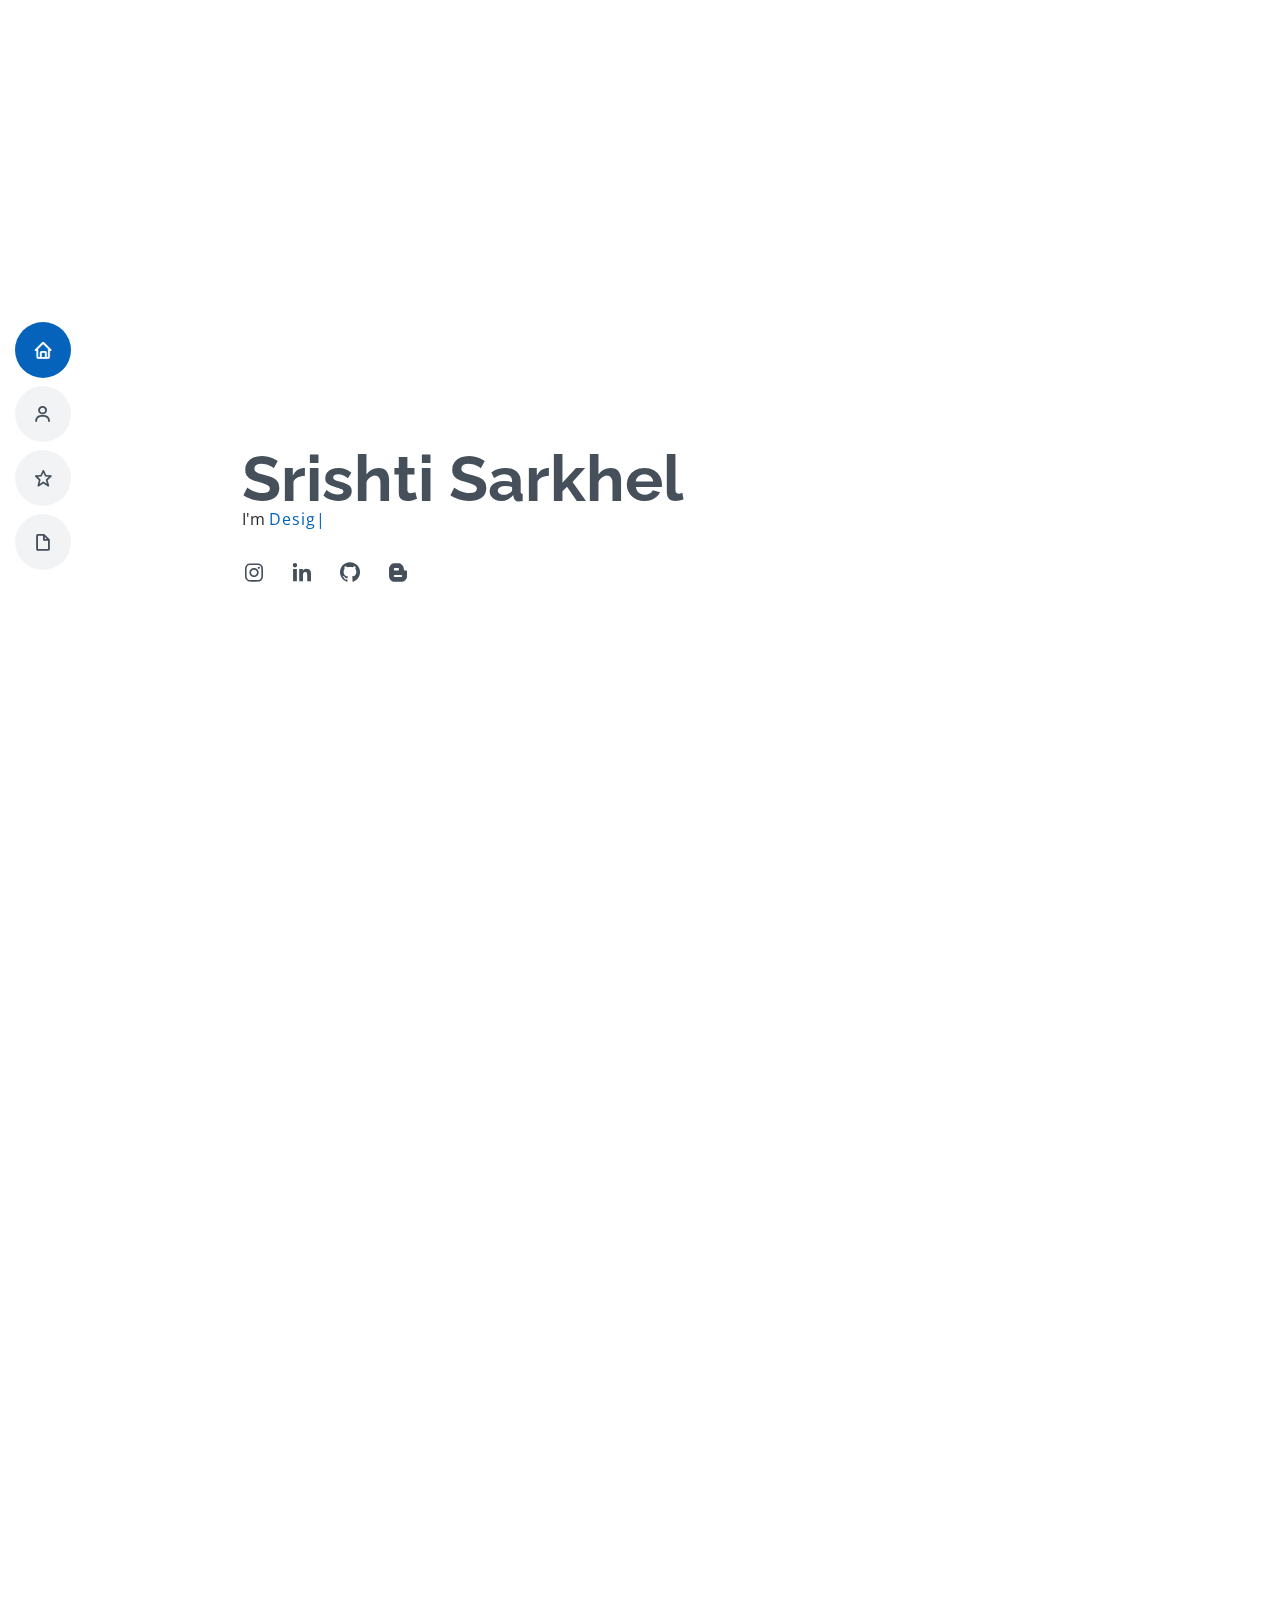
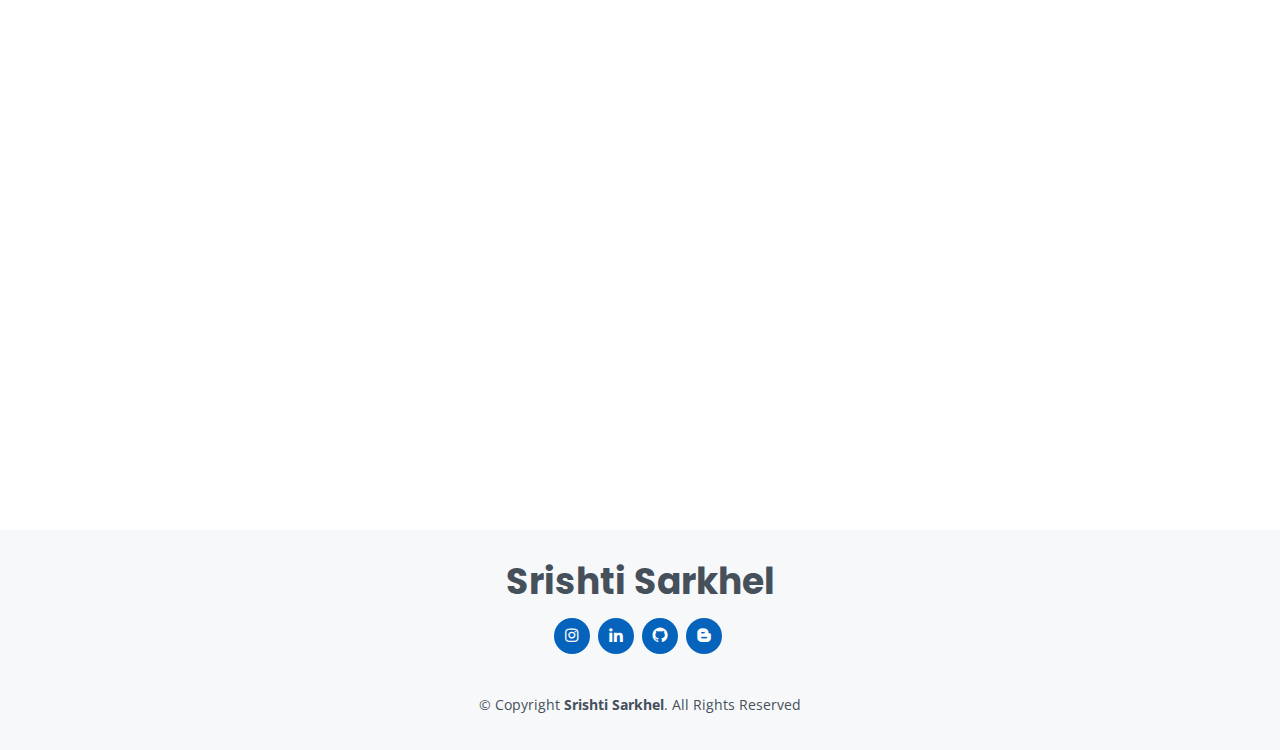
<file: index.html>
<!DOCTYPE html>
<html lang="en">

<head>
  <meta charset="utf-8">
  <meta content="width=device-width, initial-scale=1.0" name="viewport">

  <title>SRISHTI SARKHEL</title>
  <meta content="" name="description">
  <meta content="" name="keywords">

  <!-- Favicons -->
  <link href="assets/img/favicon.png" rel="icon">
  <link href="assets/img/apple-touch-icon.png" rel="apple-touch-icon">

  <!-- Google Fonts -->
  <link href="https://fonts.googleapis.com/css?family=Open+Sans:300,300i,400,400i,600,600i,700,700i|Raleway:300,300i,400,400i,500,500i,600,600i,700,700i|Poppins:300,300i,400,400i,500,500i,600,600i,700,700i" rel="stylesheet">

  <!-- Vendor CSS Files -->
  <link href="assets/vendor/aos/aos.css" rel="stylesheet">
  <link href="assets/vendor/bootstrap/css/bootstrap.min.css" rel="stylesheet">
  <link href="assets/vendor/bootstrap-icons/bootstrap-icons.css" rel="stylesheet">
  <link href="assets/vendor/boxicons/css/boxicons.min.css" rel="stylesheet">
  <link href="assets/vendor/glightbox/css/glightbox.min.css" rel="stylesheet">
  <link href="assets/vendor/swiper/swiper-bundle.min.css" rel="stylesheet">

  
  <link href="assets/css/style.css" rel="stylesheet">

  
</head>

<body>

  <!-- ======= Mobile nav toggle button ======= -->
  <!-- <button type="button" class="mobile-nav-toggle d-xl-none"><i class="bi bi-list mobile-nav-toggle"></i></button> -->
  <i class="bi bi-list mobile-nav-toggle d-xl-none"></i>
  <!-- ======= Header ======= -->
  <header id="header" class="d-flex flex-column justify-content-center">

    <nav id="navbar" class="navbar nav-menu">
      <ul>
        <li><a href="#home" class="nav-link scrollto active"><i class="bx bx-home"></i> <span>Home</span></a></li>
        <li><a href="#about" class="nav-link scrollto"><i class="bx bx-user"></i> <span>About</span></a></li>
        <li><a href="#skills" class="nav-link scrollto"><i class="bx bx-star"></i> <span>Courses/Skills</span></a></li>
        <li><a href="#resume" class="nav-link scrollto"><i class="bx bx-file-blank"></i> <span>Resume</span></a></li>
      </ul>
    </nav><!-- .nav-menu -->

  </header><!-- End Header -->

  <!-- ======= home Section ======= -->
  <section id="home" class="d-flex flex-column justify-content-center">
    <div class="container" data-aos="zoom-in" data-aos-delay="100">
      <h1>Srishti Sarkhel</h1>
      <p>I'm <span class="typed" data-typed-items="Designer, Content Writer, Developer"></span></p>
      <div class="social-links">
       
        <a href="https://www.instagram.com/hey.srishti/" class="instagram"><i class="bx bxl-instagram"></i></a>
        <a href="https://www.linkedin.com/in/srishtisarkhel/" class="linkedin"><i class="bx bxl-linkedin"></i></a>
        <a href="https://github.com/SrishtiSarkhel" class="github"><i class="bx bxl-github"></i></a>
        <a href="https://srishtisarkhelblogs.blogspot.com/" class="blogger"><i class="bx bxl-blogger"></i></a>
    
    
        
      </div>
    </div>
  </section><!-- End home -->

  <main id="main">

    <!-- ======= About Section ======= -->
    <section id="about" class="about">
      <div class="container" data-aos="fade-up">

        <div class="section-title">
          <h2>About</h2>
          <p>Organized and dependable candidate successful at managing multiple priorities with
            a positive attitude. Willingness to take an added responsibility to meet team goals within the given time period. 
            </p>
        </div>

        <div class="row">
          <div class="col-lg-4">
            <img src="dev.jpg" class="img-fluid" alt="">
          </div>
          <div class="col-lg-8 pt-4 pt-lg-0 content">
            <h3>Front-End Developer &amp; Web Developer.</h3>
            <p class="fst-italic">
              
            </p>
            <div class="row">
              <div class="col-lg-6">
                <ul>
                  <li><i class="bi bi-chevron-right"></i> <strong>Degree:</strong> <span>Undergrad</span></li>
                  <li><i class="bi bi-chevron-right"></i> <strong>Birthday:</strong> <span>17 April 2003</span></li>
                  <li><i class="bi bi-chevron-right"></i> <strong>Email:</strong> <span>sarkhelsrishti@gmail.com</span></li>
                  <li><i class="bi bi-chevron-right"></i> <strong>City:</strong> <span>Boisar, Maharashtra</span></li>
                </ul>
              </div>
              <div class="col-lg-6">
                <ul>
                  <li><i class="bi bi-chevron-right"></i> <strong>Age:</strong> <span>19</span></li>
                  <li><i class="bi bi-chevron-right"></i> <strong>Language:</strong> <span>English, Hindi</span></li>
                  <li><i class="bi bi-chevron-right"></i> <strong>Freelance:</strong> <span>Available</span></li>
                  <li><i class="bi bi-chevron-right"></i> <strong>Hobbies:</strong> <span>Tutoring, Writing, Playing guitar</span></li>
                </ul>
              </div>
            </div>
            <p>
              Hey, I'm Srishti Sarkhel. 
              I'm a full-time B.Tech(computer science) student at Banasthali Vidhyapith, I practice Web development and Web designing. 
              I can work with C and CPP, and I'm improving my command in HTML, CSS and JavaScript.
              I am also profound with Databases and Data analysis.
              Alongside I'm a part time content and creative writer. I really enjoy public speaking and love hosting seminars and workshops. I also manage a blog page of my own.
              I'm a active gaming content creator on YouTube and Instagram.
            </p>
            
          </div>
        </div>

      </div>
    </section><!-- End About Section -->

    
    <!-- ======= Skills Section ======= -->
    <section id="skills" class="skills section-bg">
      <div class="container" data-aos="fade-up">

        <div class="section-title">
          <h2>Courses/Skills</h2>
          <p></p>
        </div>
        <div class="row">
          
        
          <ul>
            <li><strong>Certificate Course in C# Programming , Sololearn- </strong><span>June 2022</span></li>
            <li><strong>GoogleCloudReady Facilitator Program'22, Google- </strong><span>Apr 2022</span></li>
            <li><strong>Problem Solving (Basic), HackerRank- </strong><span>Mar 2022</span></li>
                  <li><strong>Engineering Virtual Program, Goldman Sachs- </strong><span>Jan 2022</span></li>
                  <li><strong>Certifcate Course in C++ programming, State Institute Of Information Technology- </strong><span>Mar 2019</span></li>
                 
                  
                  </ul>
           
                </div>

        <div class="row skills-content">

          <div class="col-lg-6">
            <p></p>
            <p></p>

            <div class="progress">
              <span class="skill">HTML/CSS/JavaScript <i class="val">70%</i></span>
              <div class="progress-bar-wrap">
                <div class="progress-bar" role="progressbar" aria-valuenow="70" aria-valuemin="0" aria-valuemax="100"></div>
              </div>
            </div>

            <div class="progress">
              <span class="skill">C programming and DSA <i class="val">80%</i></span>
              <div class="progress-bar-wrap">
                <div class="progress-bar" role="progressbar" aria-valuenow="80" aria-valuemin="0" aria-valuemax="100"></div>
              </div>
            </div>

            <div class="progress">
              <span class="skill">IT support <i class="val">90%</i></span>
              <div class="progress-bar-wrap">
                <div class="progress-bar" role="progressbar" aria-valuenow="90" aria-valuemin="0" aria-valuemax="100"></div>
              </div>
            </div>

          </div>

          <div class="col-lg-6">
            <p></p>
            <p></p>

            <div class="progress">
              <span class="skill">Content and Creative Writing <i class="val">100%</i></span>
              <div class="progress-bar-wrap">
                <div class="progress-bar" role="progressbar" aria-valuenow="100" aria-valuemin="0" aria-valuemax="100"></div>
              </div>
            </div>

            <div class="progress">
              <span class="skill">Database Management <i class="val">80%</i></span>
              <div class="progress-bar-wrap">
                <div class="progress-bar" role="progressbar" aria-valuenow="70" aria-valuemin="0" aria-valuemax="100"></div>
              </div>
            </div>

            <div class="progress">
              <span class="skill">Public Speaking  <i class="val">100%</i></span>
              <div class="progress-bar-wrap">
                <div class="progress-bar" role="progressbar" aria-valuenow="100" aria-valuemin="0" aria-valuemax="100"></div>
              </div>
            </div>

          </div>

        </div>

      </div>
    </section><!-- End Skills Section -->

    <!-- ======= Resume Section ======= -->
    <section id="resume" class="resume">
      <div class="container" data-aos="fade-up">

        <div class="section-title">
          <h2>Resume</h2>
          <p></p>
        </div>
        <div class="col-lg-6">
            <h3 class="resume-title">Education</h3>
            <div class="resume-item">
              <h4>Bachelor Of Technology, Computer Science</h4>
              <h5>2020-2024</h5>
              <p><em>Banasthali Vidhyapith, Vanasthali, Rajasthan</em></p>
              <p>CGPA: 9.09/10</p>
                <p> • Team Lead (digital content team) of Sangeha- music club of Banasthali Vidhyapith.</p> 
                <p> • Hosted a senior junior interaction conference on 10th August 2021 for college and helped juniors sort out their doubts and queries as a fresher.</p> 
                <p> • Conducted and Hosted an online internship talk as an Internshala Student Partner in the ISP'21 program on the topic online internships,on 16 March 2020 in my college.</p>
            </div>
            <div class="resume-item">
              <h4>AISSCE</h4>
              <h5>2018-2020</h5>
              <p><em>Atomic Energy Central School No.3, Boisar, Maharashtra </em></p>
              <p>Score:84.4% </p>
              <p>• School vice captain (session 2019-20).</p>
              <p>• Second position in inter AEES hindi debate competition(west region)- 2019.</p>
            </div>
            <div class="resume-item">
              <h4>AISSE </h4>
              <h5>2006-2018</h5>
              <p><em>Atomic Energy Central School No.1, Boisar, Maharashtra </em></p>
                <p>Score: 90.8% 
                </p>
                <p> • House prefect (session 2016-17)</p>
                <p> • Second position in inter-house science quiz competition- 2017.</p>
                <p> • Represented my school in inter AEES hindi debate competition(west region)- 2017.</p>
                <p> • Represented my school in regional English debate competition- 2017.</p>
                <p> • Actively participated in annual sports day every year. (Record holder in U-19 girls 400m track event)</p>
                <p> • 100% attendance record (session 2015-16).</p>
                <p> • Class representative for more than 6 years.</p>
            </div>
          </div>
          <div class="col-lg-6">
            <h3 class="resume-title">Professional Experience</h3>
            <div class="resume-item">
              <h4>Vocational Trainee </h4>
              <h5>Jun 2022- Jun 2022</h5>
              <p><em> Nuclear Power Corporation of India Limited, Tarapur Maharashtra Site </em></p>
              <ul>
             <li>Was a part of the 4 weeks Vocational Training Program under which I successfully completed the training project entitled "Fire Door Computerized Maintenance System" which was a complaint management portal for the fire doors inside the power plant premises.
              Along with that I also learnt/experienced about:</li>
              <li>LAN which connected and used inside the power plant.</li>
              <li>Server and Security systems used.</li>
              <li>How the power plant work on a field trip.</li>
              </ul>
            </div>
            <div class="resume-item">
              <h4>Public Relations Intern</h4>
              <h5>Apr 2021- Sept 2021</h5>
              <p><em> Techniche, IIT Guwahati, Virtual </em></p>
              <ul>
             <li>Establishing and maintaining relationships with interested and enthusiastic students from my college, providing information about all the upcoming events and helping them to register for the same. The face and voice of the club in my campus.</li>
              </ul>
            </div>
            <div class="resume-item">
              <h4>Internshala Student Partner'21</h4>
              <h5>Feb 2021- Apr 2021</h5>
              <p><em>Internshala, Virtual </em></p>
              <ul>
                <li>The face and voice of the company in my campus
                  representing the company’s mission.
                  </li>
              </ul>
            </div>
            <div class="resume-item">
              <h4>Content Writer</h4>
              <h5>Oct 2020- Dec 2020</h5>
              <p><em>Careers360, Virtual </em></p>
              <ul>
                <li>Managing the question and answer portal, completing day
                  to day tasks and checking on regular updates.
                  </li>
              </ul>
            </div>
            <div class="resume-item">
              <h4>Campus Ambassador </h4>
              <h5>Sep 2020 - Oct 2020</h5>
              <p><em>Candescent MUN, Virtual</em></p>
              <ul>
                <li>Worked on the domains of social media and digital
                  marketing, along with public affairs. 
                  </li>
              </ul>
            </div>
          </div>
          <div class="col-lg-6">
            <h3 class="resume-title">Volunteering</h3>
            <div class="resume-item">
              <h4>Member </h4>
              <h5>Jun 2022 - Present</h5>
              <p><em>Meta Developer Circle: Mumbai</em></p>
              <ul>
                <li>Science and Technology
                  </li>
              </ul>
            </div>  
            <div class="resume-item">
              <h4>V-Force Volunteer </h4>
              <h5>Jan 2021 - Present</h5>
              <p><em>United Nations Volunteers</em></p>
              <ul>
                <li>Social Services
                  </li>
              </ul>
            </div> 

          </div>

        </div>

      </div>
    </section><!-- End Resume Section -->





  </main><!-- End #main -->

  <!-- ======= Footer ======= -->
  <footer id="footer">
    <div class="container">
      <h3>Srishti Sarkhel</h3>

      <div class="social-links">
        
        <a href="https://www.instagram.com/hey.srishti/" class="instagram"><i class="bx bxl-instagram"></i></a>
        <a href="https://www.linkedin.com/in/srishtisarkhel/" class="linkedin"><i class="bx bxl-linkedin"></i></a>
        <a href="https://github.com/SrishtiSarkhel" class="github"><i class="bx bxl-github"></i></a>
        <a href="https://srishtisarkhelblogs.blogspot.com/" class="blogger"><i class="bx bxl-blogger"></i></a>
      </div>
      <div class="copyright">
        &copy; Copyright <strong><span>Srishti Sarkhel</span></strong>. All Rights Reserved
      </div>
      <div class="credits">
        
      </div>
    </div>
  </footer><!-- End Footer -->

  <div id="preloader"></div>
  <a href="#" class="back-to-top d-flex align-items-center justify-content-center"><i class="bi bi-arrow-up-short"></i></a>

  <!-- Vendor JS Files -->
  <script src="assets/vendor/purecounter/purecounter.js"></script>
  <script src="assets/vendor/aos/aos.js"></script>
  <script src="assets/vendor/bootstrap/js/bootstrap.bundle.min.js"></script>
  <script src="assets/vendor/glightbox/js/glightbox.min.js"></script>
  <script src="assets/vendor/isotope-layout/isotope.pkgd.min.js"></script>
  <script src="assets/vendor/swiper/swiper-bundle.min.js"></script>
  <script src="assets/vendor/typed.js/typed.min.js"></script>
  <script src="assets/vendor/waypoints/noframework.waypoints.js"></script>
  <script src="assets/vendor/php-email-form/validate.js"></script>

  <!-- Template Main JS File -->
  <script src="assets/js/main.js"></script>

</body>

</html>
</file>
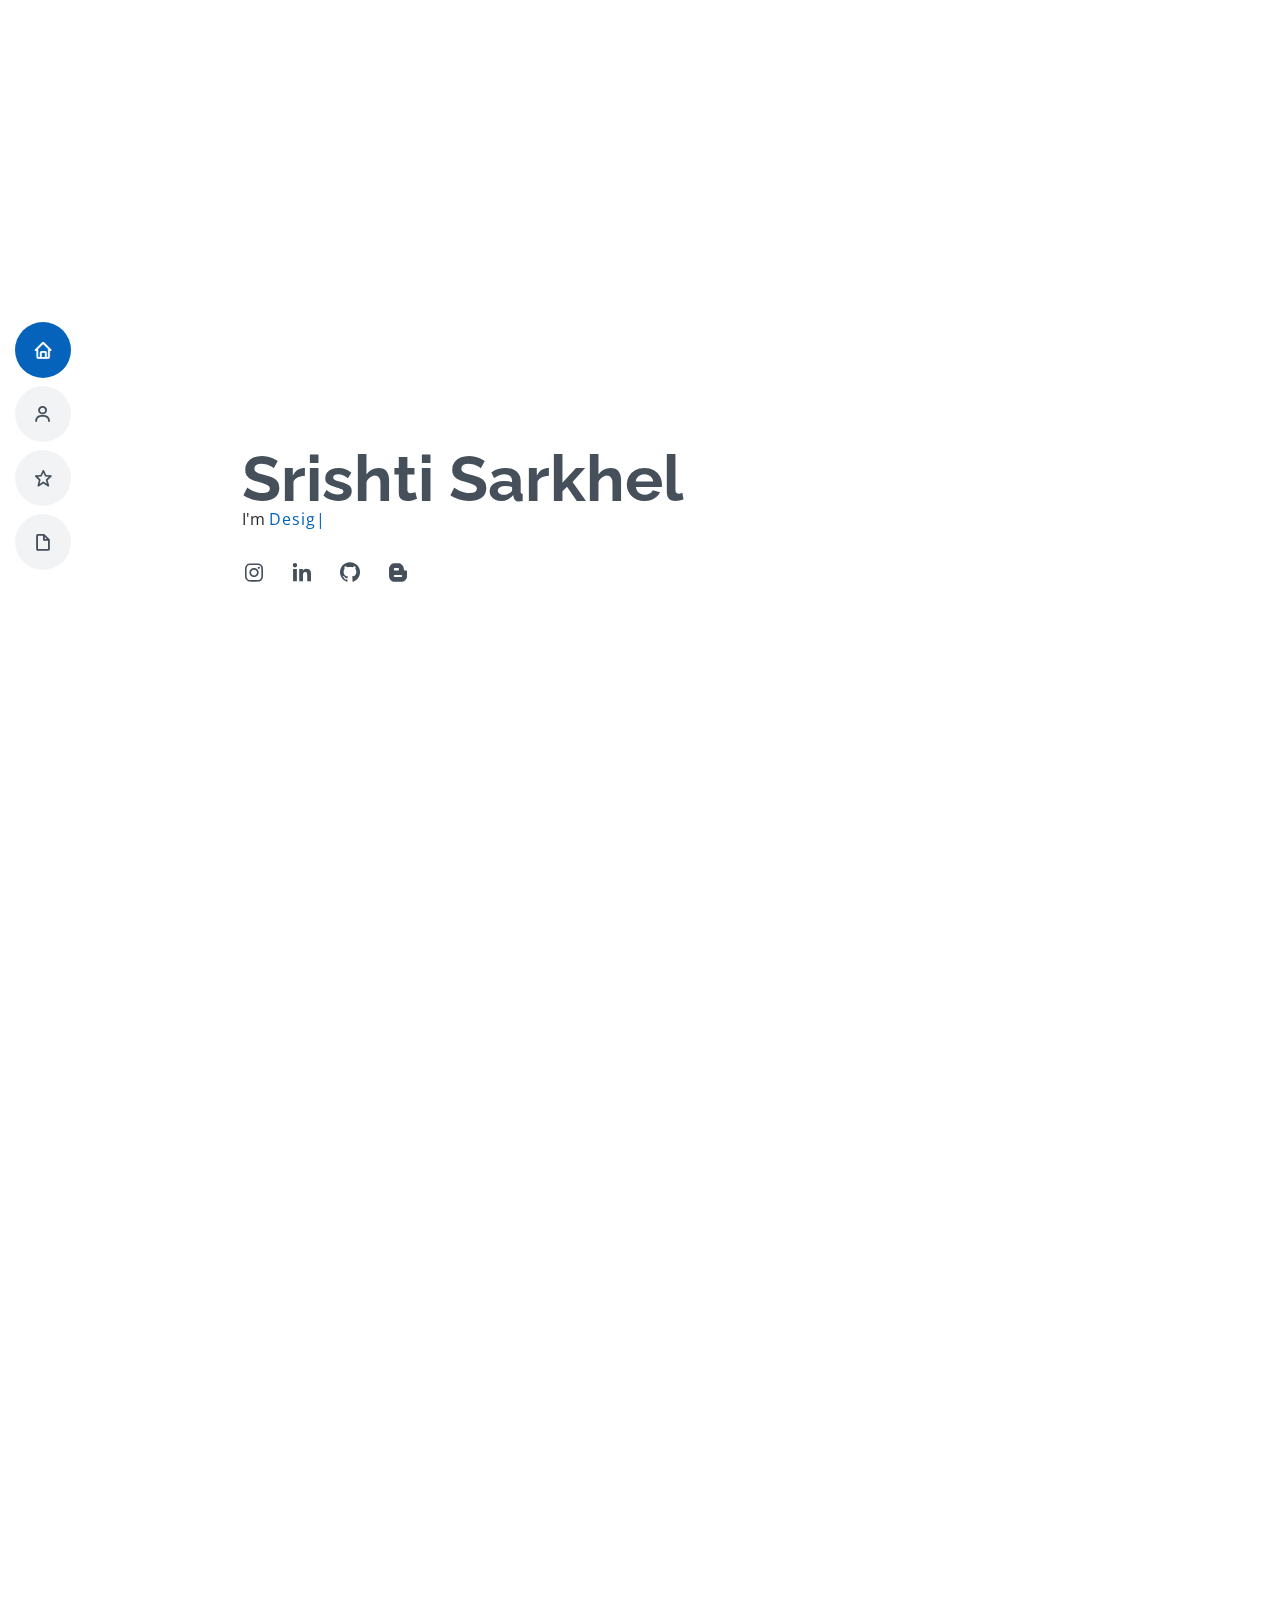
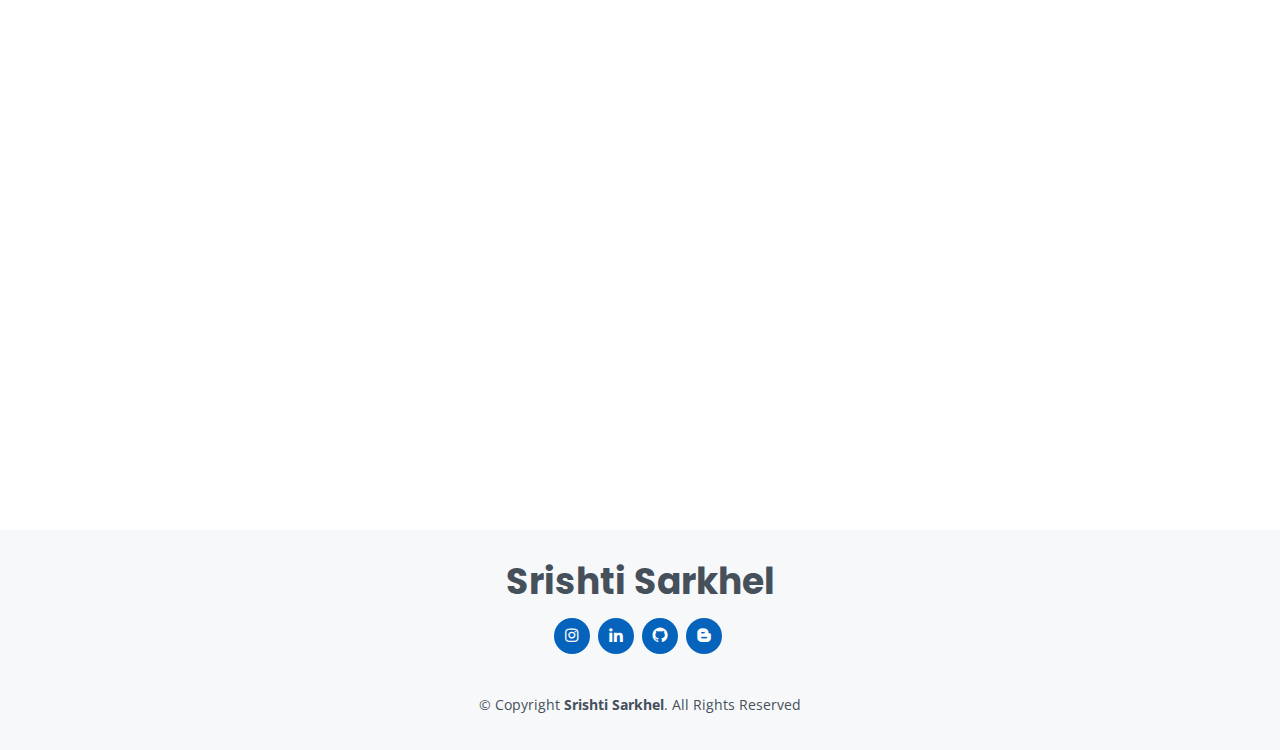
<file: MyResume/index.html>
<!DOCTYPE html>
<html lang="en">

<head>
  <meta charset="utf-8">
  <meta content="width=device-width, initial-scale=1.0" name="viewport">

  <title>SRISHTI SARKHEL</title>
  <meta content="" name="description">
  <meta content="" name="keywords">

  <!-- Favicons -->
  <link href="assets/img/favicon.png" rel="icon">
  <link href="assets/img/apple-touch-icon.png" rel="apple-touch-icon">

  <!-- Google Fonts -->
  <link href="https://fonts.googleapis.com/css?family=Open+Sans:300,300i,400,400i,600,600i,700,700i|Raleway:300,300i,400,400i,500,500i,600,600i,700,700i|Poppins:300,300i,400,400i,500,500i,600,600i,700,700i" rel="stylesheet">

  <!-- Vendor CSS Files -->
  <link href="assets/vendor/aos/aos.css" rel="stylesheet">
  <link href="assets/vendor/bootstrap/css/bootstrap.min.css" rel="stylesheet">
  <link href="assets/vendor/bootstrap-icons/bootstrap-icons.css" rel="stylesheet">
  <link href="assets/vendor/boxicons/css/boxicons.min.css" rel="stylesheet">
  <link href="assets/vendor/glightbox/css/glightbox.min.css" rel="stylesheet">
  <link href="assets/vendor/swiper/swiper-bundle.min.css" rel="stylesheet">

  
  <link href="assets/css/style.css" rel="stylesheet">

  
</head>

<body>

  <!-- ======= Mobile nav toggle button ======= -->
  <!-- <button type="button" class="mobile-nav-toggle d-xl-none"><i class="bi bi-list mobile-nav-toggle"></i></button> -->
  <i class="bi bi-list mobile-nav-toggle d-xl-none"></i>
  <!-- ======= Header ======= -->
  <header id="header" class="d-flex flex-column justify-content-center">

    <nav id="navbar" class="navbar nav-menu">
      <ul>
        <li><a href="#home" class="nav-link scrollto active"><i class="bx bx-home"></i> <span>Home</span></a></li>
        <li><a href="#about" class="nav-link scrollto"><i class="bx bx-user"></i> <span>About</span></a></li>
        <li><a href="#skills" class="nav-link scrollto"><i class="bx bx-star"></i> <span>Courses/Skills</span></a></li>
        <li><a href="#resume" class="nav-link scrollto"><i class="bx bx-file-blank"></i> <span>Resume</span></a></li>
      </ul>
    </nav><!-- .nav-menu -->

  </header><!-- End Header -->

  <!-- ======= home Section ======= -->
  <section id="home" class="d-flex flex-column justify-content-center">
    <div class="container" data-aos="zoom-in" data-aos-delay="100">
      <h1>Srishti Sarkhel</h1>
      <p>I'm <span class="typed" data-typed-items="Designer, Content Writer, Developer"></span></p>
      <div class="social-links">
       
        <a href="https://www.instagram.com/hey.srishti/" class="instagram"><i class="bx bxl-instagram"></i></a>
        <a href="https://www.linkedin.com/in/srishtisarkhel/" class="linkedin"><i class="bx bxl-linkedin"></i></a>
        <a href="https://github.com/SrishtiSarkhel" class="github"><i class="bx bxl-github"></i></a>
        <a href="https://srishtisarkhelblogs.blogspot.com/" class="blogger"><i class="bx bxl-blogger"></i></a>
    
    
        
      </div>
    </div>
  </section><!-- End home -->

  <main id="main">

    <!-- ======= About Section ======= -->
    <section id="about" class="about">
      <div class="container" data-aos="fade-up">

        <div class="section-title">
          <h2>About</h2>
          <p>Organized and dependable candidate successful at managing multiple priorities with
            a positive attitude. Willingness to take an added responsibility to meet team goals within the given time period. 
            </p>
        </div>

        <div class="row">
          <div class="col-lg-4">
            <img src="dev.jpg" class="img-fluid" alt="">
          </div>
          <div class="col-lg-8 pt-4 pt-lg-0 content">
            <h3>Front-End Developer &amp; Web Developer.</h3>
            <p class="fst-italic">
              
            </p>
            <div class="row">
              <div class="col-lg-6">
                <ul>
                  <li><i class="bi bi-chevron-right"></i> <strong>Degree:</strong> <span>Undergrad</span></li>
                  <li><i class="bi bi-chevron-right"></i> <strong>Birthday:</strong> <span>17 April 2003</span></li>
                  <li><i class="bi bi-chevron-right"></i> <strong>Email:</strong> <span>sarkhelsrishti@gmail.com</span></li>
                  <li><i class="bi bi-chevron-right"></i> <strong>City:</strong> <span>Boisar, Maharashtra</span></li>
                </ul>
              </div>
              <div class="col-lg-6">
                <ul>
                  <li><i class="bi bi-chevron-right"></i> <strong>Age:</strong> <span>19</span></li>
                  <li><i class="bi bi-chevron-right"></i> <strong>Language:</strong> <span>English, Hindi</span></li>
                  <li><i class="bi bi-chevron-right"></i> <strong>Freelance:</strong> <span>Available</span></li>
                  <li><i class="bi bi-chevron-right"></i> <strong>Hobbies:</strong> <span>Tutoring, Writing, Playing guitar</span></li>
                </ul>
              </div>
            </div>
            <p>
              Hey, I'm Srishti Sarkhel. 
              I'm a full-time B.Tech(computer science) student at Banasthali Vidhyapith, I practice Web development and Web designing. 
              I can work with C and CPP, and I'm improving my command in HTML, CSS and JavaScript.
              I am also profound with Databases and Data analysis.
              Alongside I'm a part time content and creative writer. I really enjoy public speaking and love hosting seminars and workshops. I also manage a blog page of my own.
              I'm a active gaming content creator on YouTube and Instagram.
            </p>
            
          </div>
        </div>

      </div>
    </section><!-- End About Section -->

    
    <!-- ======= Skills Section ======= -->
    <section id="skills" class="skills section-bg">
      <div class="container" data-aos="fade-up">

        <div class="section-title">
          <h2>Courses/Skills</h2>
          <p></p>
        </div>
        <div class="row">
          
        
          <ul>
            <li><strong>Certificate Course in C# Programming , Sololearn- </strong><span>June 2022</span></li>
            <li><strong>GoogleCloudReady Facilitator Program'22, Google- </strong><span>Apr 2022</span></li>
            <li><strong>Problem Solving (Basic), HackerRank- </strong><span>Mar 2022</span></li>
                  <li><strong>Engineering Virtual Program, Goldman Sachs- </strong><span>Jan 2022</span></li>
                  <li><strong>Certifcate Course in C++ programming, State Institute Of Information Technology- </strong><span>Mar 2019</span></li>
                 
                  
                  </ul>
           
                </div>

        <div class="row skills-content">

          <div class="col-lg-6">
            <p></p>
            <p></p>

            <div class="progress">
              <span class="skill">HTML/CSS/JavaScript <i class="val">70%</i></span>
              <div class="progress-bar-wrap">
                <div class="progress-bar" role="progressbar" aria-valuenow="70" aria-valuemin="0" aria-valuemax="100"></div>
              </div>
            </div>

            <div class="progress">
              <span class="skill">C programming and DSA <i class="val">80%</i></span>
              <div class="progress-bar-wrap">
                <div class="progress-bar" role="progressbar" aria-valuenow="80" aria-valuemin="0" aria-valuemax="100"></div>
              </div>
            </div>

            <div class="progress">
              <span class="skill">IT support <i class="val">90%</i></span>
              <div class="progress-bar-wrap">
                <div class="progress-bar" role="progressbar" aria-valuenow="90" aria-valuemin="0" aria-valuemax="100"></div>
              </div>
            </div>

          </div>

          <div class="col-lg-6">
            <p></p>
            <p></p>

            <div class="progress">
              <span class="skill">Content and Creative Writing <i class="val">100%</i></span>
              <div class="progress-bar-wrap">
                <div class="progress-bar" role="progressbar" aria-valuenow="100" aria-valuemin="0" aria-valuemax="100"></div>
              </div>
            </div>

            <div class="progress">
              <span class="skill">Database Management <i class="val">80%</i></span>
              <div class="progress-bar-wrap">
                <div class="progress-bar" role="progressbar" aria-valuenow="70" aria-valuemin="0" aria-valuemax="100"></div>
              </div>
            </div>

            <div class="progress">
              <span class="skill">Public Speaking  <i class="val">100%</i></span>
              <div class="progress-bar-wrap">
                <div class="progress-bar" role="progressbar" aria-valuenow="100" aria-valuemin="0" aria-valuemax="100"></div>
              </div>
            </div>

          </div>

        </div>

      </div>
    </section><!-- End Skills Section -->

    <!-- ======= Resume Section ======= -->
    <section id="resume" class="resume">
      <div class="container" data-aos="fade-up">

        <div class="section-title">
          <h2>Resume</h2>
          <p></p>
        </div>
        <div class="col-lg-6">
            <h3 class="resume-title">Education</h3>
            <div class="resume-item">
              <h4>Bachelor Of Technology, Computer Science</h4>
              <h5>2020-2024</h5>
              <p><em>Banasthali Vidhyapith, Vanasthali, Rajasthan</em></p>
              <p>CGPA: 9.09/10</p>
                <p> • Team Lead (digital content team) of Sangeha- music club of Banasthali Vidhyapith.</p> 
                <p> • Hosted a senior junior interaction conference on 10th August 2021 for college and helped juniors sort out their doubts and queries as a fresher.</p> 
                <p> • Conducted and Hosted an online internship talk as an Internshala Student Partner in the ISP'21 program on the topic online internships,on 16 March 2020 in my college.</p>
            </div>
            <div class="resume-item">
              <h4>AISSCE</h4>
              <h5>2018-2020</h5>
              <p><em>Atomic Energy Central School No.3, Boisar, Maharashtra </em></p>
              <p>Score:84.4% </p>
              <p>• School vice captain (session 2019-20).</p>
              <p>• Second position in inter AEES hindi debate competition(west region)- 2019.</p>
            </div>
            <div class="resume-item">
              <h4>AISSE </h4>
              <h5>2006-2018</h5>
              <p><em>Atomic Energy Central School No.1, Boisar, Maharashtra </em></p>
                <p>Score: 90.8% 
                </p>
                <p> • House prefect (session 2016-17)</p>
                <p> • Second position in inter-house science quiz competition- 2017.</p>
                <p> • Represented my school in inter AEES hindi debate competition(west region)- 2017.</p>
                <p> • Represented my school in regional English debate competition- 2017.</p>
                <p> • Actively participated in annual sports day every year. (Record holder in U-19 girls 400m track event)</p>
                <p> • 100% attendance record (session 2015-16).</p>
                <p> • Class representative for more than 6 years.</p>
            </div>
          </div>
          <div class="col-lg-6">
            <h3 class="resume-title">Professional Experience</h3>
            <div class="resume-item">
              <h4>Vocational Trainee </h4>
              <h5>Jun 2022- Jun 2022</h5>
              <p><em> Nuclear Power Corporation of India Limited, Tarapur Maharashtra Site </em></p>
              <ul>
             <li>Was a part of the 4 weeks Vocational Training Program under which I successfully completed the training project entitled "Fire Door Computerized Maintenance System" which was a complaint management portal for the fire doors inside the power plant premises.
              Along with that I also learnt/experienced about:</li>
              <li>LAN which connected and used inside the power plant.</li>
              <li>Server and Security systems used.</li>
              <li>How the power plant work on a field trip.</li>
              </ul>
            </div>
            <div class="resume-item">
              <h4>Public Relations Intern</h4>
              <h5>Apr 2021- Sept 2021</h5>
              <p><em> Techniche, IIT Guwahati, Virtual </em></p>
              <ul>
             <li>Establishing and maintaining relationships with interested and enthusiastic students from my college, providing information about all the upcoming events and helping them to register for the same. The face and voice of the club in my campus.</li>
              </ul>
            </div>
            <div class="resume-item">
              <h4>Internshala Student Partner'21</h4>
              <h5>Feb 2021- Apr 2021</h5>
              <p><em>Internshala, Virtual </em></p>
              <ul>
                <li>The face and voice of the company in my campus
                  representing the company’s mission.
                  </li>
              </ul>
            </div>
            <div class="resume-item">
              <h4>Content Writer</h4>
              <h5>Oct 2020- Dec 2020</h5>
              <p><em>Careers360, Virtual </em></p>
              <ul>
                <li>Managing the question and answer portal, completing day
                  to day tasks and checking on regular updates.
                  </li>
              </ul>
            </div>
            <div class="resume-item">
              <h4>Campus Ambassador </h4>
              <h5>Sep 2020 - Oct 2020</h5>
              <p><em>Candescent MUN, Virtual</em></p>
              <ul>
                <li>Worked on the domains of social media and digital
                  marketing, along with public affairs. 
                  </li>
              </ul>
            </div>
          </div>
          <div class="col-lg-6">
            <h3 class="resume-title">Volunteering</h3>
            <div class="resume-item">
              <h4>Member </h4>
              <h5>Jun 2022 - Present</h5>
              <p><em>Meta Developer Circle: Mumbai</em></p>
              <ul>
                <li>Science and Technology
                  </li>
              </ul>
            </div>  
            <div class="resume-item">
              <h4>V-Force Volunteer </h4>
              <h5>Jan 2021 - Present</h5>
              <p><em>United Nations Volunteers</em></p>
              <ul>
                <li>Social Services
                  </li>
              </ul>
            </div> 

          </div>

        </div>

      </div>
    </section><!-- End Resume Section -->





  </main><!-- End #main -->

  <!-- ======= Footer ======= -->
  <footer id="footer">
    <div class="container">
      <h3>Srishti Sarkhel</h3>

      <div class="social-links">
        
        <a href="https://www.instagram.com/hey.srishti/" class="instagram"><i class="bx bxl-instagram"></i></a>
        <a href="https://www.linkedin.com/in/srishtisarkhel/" class="linkedin"><i class="bx bxl-linkedin"></i></a>
        <a href="https://github.com/SrishtiSarkhel" class="github"><i class="bx bxl-github"></i></a>
        <a href="https://srishtisarkhelblogs.blogspot.com/" class="blogger"><i class="bx bxl-blogger"></i></a>
      </div>
      <div class="copyright">
        &copy; Copyright <strong><span>Srishti Sarkhel</span></strong>. All Rights Reserved
      </div>
      <div class="credits">
        
      </div>
    </div>
  </footer><!-- End Footer -->

  <div id="preloader"></div>
  <a href="#" class="back-to-top d-flex align-items-center justify-content-center"><i class="bi bi-arrow-up-short"></i></a>

  <!-- Vendor JS Files -->
  <script src="assets/vendor/purecounter/purecounter.js"></script>
  <script src="assets/vendor/aos/aos.js"></script>
  <script src="assets/vendor/bootstrap/js/bootstrap.bundle.min.js"></script>
  <script src="assets/vendor/glightbox/js/glightbox.min.js"></script>
  <script src="assets/vendor/isotope-layout/isotope.pkgd.min.js"></script>
  <script src="assets/vendor/swiper/swiper-bundle.min.js"></script>
  <script src="assets/vendor/typed.js/typed.min.js"></script>
  <script src="assets/vendor/waypoints/noframework.waypoints.js"></script>
  <script src="assets/vendor/php-email-form/validate.js"></script>

  <!-- Template Main JS File -->
  <script src="assets/js/main.js"></script>

</body>

</html>
</file>
<file: assets/css/style.css>
/**
* Template Name: MyResume - v4.7.0
* Template URL: https://bootstrapmade.com/free-html-bootstrap-template-my-resume/
* Author: BootstrapMade.com
* License: https://bootstrapmade.com/license/
*/

/*--------------------------------------------------------------
# General
--------------------------------------------------------------*/
body {
  font-family: "Open Sans", sans-serif;
  color: #272829;
}

a {
  color: #0563bb;
  text-decoration: none;
}

a:hover {
  color: #067ded;
  text-decoration: none;
}

h1, h2, h3, h4, h5, h6 {
  font-family: "Raleway", sans-serif;
}

/*--------------------------------------------------------------
# Back to top button
--------------------------------------------------------------*/
.back-to-top {
  position: fixed;
  visibility: hidden;
  opacity: 0;
  right: 15px;
  bottom: 15px;
  z-index: 996;
  background: #0563bb;
  width: 40px;
  height: 40px;
  border-radius: 50px;
  transition: all 0.4s;
}
.back-to-top i {
  font-size: 28px;
  color: #fff;
  line-height: 0;
}
.back-to-top:hover {
  background: #0678e3;
  color: #fff;
}
.back-to-top.active {
  visibility: visible;
  opacity: 1;
}

/*--------------------------------------------------------------
# Preloader
--------------------------------------------------------------*/
#preloader {
  position: fixed;
  top: 0;
  left: 0;
  right: 0;
  bottom: 0;
  z-index: 9999;
  overflow: hidden;
  background: #fff;
}

#preloader:before {
  content: "";
  position: fixed;
  top: calc(50% - 30px);
  left: calc(50% - 30px);
  border: 6px solid #0563bb;
  border-top-color: #fff;
  border-bottom-color: #fff;
  border-radius: 50%;
  width: 60px;
  height: 60px;
  -webkit-animation: animate-preloader 1s linear infinite;
  animation: animate-preloader 1s linear infinite;
}

@-webkit-keyframes animate-preloader {
  0% {
    transform: rotate(0deg);
  }
  100% {
    transform: rotate(360deg);
  }
}

@keyframes animate-preloader {
  0% {
    transform: rotate(0deg);
  }
  100% {
    transform: rotate(360deg);
  }
}
/*--------------------------------------------------------------
# Disable aos animation delay on mobile devices
--------------------------------------------------------------*/
@media screen and (max-width: 768px) {
  [data-aos-delay] {
    transition-delay: 0 !important;
  }
}
/*--------------------------------------------------------------
# Header
--------------------------------------------------------------*/
#header {
  position: fixed;
  top: 0;
  left: 0;
  bottom: 0;
  z-index: 9997;
  transition: all 0.5s;
  padding: 15px;
  overflow-y: auto;
}
@media (max-width: 992px) {
  #header {
    width: 300px;
    background: #fff;
    border-right: 1px solid #e6e9ec;
    left: -300px;
  }
}

@media (min-width: 992px) {
  #main {
    margin-left: 100px;
  }
}
/*--------------------------------------------------------------
# Navigation Menu
--------------------------------------------------------------*/
/**
* Desktop Navigation 
*/
.nav-menu {
  padding: 0;
  display: block;
}
.nav-menu * {
  margin: 0;
  padding: 0;
  list-style: none;
}
.nav-menu > ul > li {
  position: relative;
  white-space: nowrap;
}
.nav-menu a, .nav-menu a:focus {
  display: flex;
  align-items: center;
  color: #45505b;
  padding: 10px 18px;
  margin-bottom: 8px;
  transition: 0.3s;
  font-size: 15px;
  border-radius: 50px;
  background: #f2f3f5;
  height: 56px;
  width: 100%;
  overflow: hidden;
  transition: 0.3s;
}
.nav-menu a i, .nav-menu a:focus i {
  font-size: 20px;
}
.nav-menu a span, .nav-menu a:focus span {
  padding: 0 5px 0 7px;
  color: #45505b;
}
@media (min-width: 992px) {
  .nav-menu a, .nav-menu a:focus {
    width: 56px;
  }
  .nav-menu a span, .nav-menu a:focus span {
    display: none;
    color: #fff;
  }
}
.nav-menu a:hover, .nav-menu .active, .nav-menu .active:focus, .nav-menu li:hover > a {
  color: #fff;
  background: #0563bb;
}
.nav-menu a:hover span, .nav-menu .active span, .nav-menu .active:focus span, .nav-menu li:hover > a span {
  color: #fff;
}
.nav-menu a:hover, .nav-menu li:hover > a {
  width: 100%;
  color: #fff;
}
.nav-menu a:hover span, .nav-menu li:hover > a span {
  display: block;
}

/**
* Mobile Navigation 
*/
.mobile-nav-toggle {
  position: fixed;
  right: 10px;
  top: 10px;
  z-index: 9998;
  border: 0;
  background: none;
  font-size: 28px;
  transition: all 0.4s;
  outline: none !important;
  line-height: 0;
  cursor: pointer;
  border-radius: 50px;
  padding: 5px;
}
.mobile-nav-toggle i {
  color: #45505b;
}

.mobile-nav-active {
  overflow: hidden;
}
.mobile-nav-active #header {
  left: 0;
}
.mobile-nav-active .mobile-nav-toggle {
  color: #fff;
  background-color: #0563bb;
}

/*--------------------------------------------------------------
# Hero Section
--------------------------------------------------------------*/
#home{
  width: 100%;
  height: 100vh;
  background-size: cover;
  margin: 70px;
  position: relative;
}
@media (min-width: 992px) {
  #home {
    padding-left: 160px;
  }
}
#home:before {
  content: "";
  background: rgba(255, 255, 255, 0.8);
  position: absolute;
  bottom: 0;
  top: 0;
  left: 0;
  right: 0;
}
#home h1 {
  margin: 0;
  font-size: 64px;
  font-weight: 700;
  line-height: 56px;
  color: #45505b;
}
#hero p {
  color: #45505b;
  margin: 15px 0 0 0;
  font-size: 26px;
  font-family: "Poppins", sans-serif;
}
#home p span {
  color: #0563bb;
  letter-spacing: 1px;
}
#home .social-links {
  margin-top: 30px;
}
#home .social-links a {
  font-size: 24px;
  display: inline-block;
  color: #45505b;
  line-height: 1;
  margin-right: 20px;
  transition: 0.3s;
}
#home .social-links a:hover {
  color: #0563bb;
}
@media (max-width: 992px) {
  #home {
    text-align: center;
  }
  #hero h1 {
    font-size: 32px;
    line-height: 36px;
  }
  #hero p {
    margin-top: 10px;
    font-size: 20px;
    line-height: 24px;
  }
}

/*--------------------------------------------------------------
# Sections General
--------------------------------------------------------------*/
section {
  padding: 60px 0;
  overflow: hidden;
}

.section-title {
  text-align: center;
  padding-bottom: 30px;
}
.section-title h2 {
  font-size: 32px;
  font-weight: bold;
  text-transform: uppercase;
  margin-bottom: 20px;
  padding-bottom: 20px;
  position: relative;
  color: #45505b;
}
.section-title h2::before {
  content: "";
  position: absolute;
  display: block;
  width: 120px;
  height: 1px;
  background: #ddd;
  bottom: 1px;
  left: calc(50% - 60px);
}
.section-title h2::after {
  content: "";
  position: absolute;
  display: block;
  width: 40px;
  height: 3px;
  background: #0563bb;
  bottom: 0;
  left: calc(50% - 20px);
}
.section-title p {
  margin-bottom: 0;
}

/*--------------------------------------------------------------
# About
--------------------------------------------------------------*/
.about .content h3 {
  font-weight: 700;
  font-size: 26px;
  color: #728394;
}
.about .content ul {
  list-style: none;
  padding: 0;
}
.about .content ul li {
  margin-bottom: 20px;
  display: flex;
  align-items: center;
}
.about .content ul strong {
  margin-right: 10px;
}
.about .content ul i {
  font-size: 16px;
  margin-right: 5px;
  color: #0563bb;
  line-height: 0;
}
.about .content p:last-child {
  margin-bottom: 0;
}

/*--------------------------------------------------------------
# Facts
--------------------------------------------------------------*/
.facts .count-box {
  padding: 30px 30px 25px 30px;
  margin-top: 30px;
  width: 100%;
  position: relative;
  text-align: center;
  background: #fff;
}
.facts .count-box i {
  position: absolute;
  top: -25px;
  left: 50%;
  transform: translateX(-50%);
  font-size: 24px;
  background: #0563bb;
  color: #fff;
  border-radius: 50px;
  display: inline-flex;
  align-items: center;
  justify-content: center;
  width: 48px;
  height: 48px;
}
.facts .count-box span {
  font-size: 36px;
  display: block;
  font-weight: 600;
  color: #011426;
}
.facts .count-box p {
  padding: 0;
  margin: 0;
  font-family: "Raleway", sans-serif;
  font-size: 14px;
}

/*--------------------------------------------------------------
# Skills
--------------------------------------------------------------*/
.skills .content ul {
  list-style: none;
  padding: 0;
}
.skills .content ul li {
  margin-bottom: 20px;
  display: flex;
  align-items: center;
}
.skills .content ul strong {
  margin-right: 10px;
}
.skills .content ul i {
  font-size: 16px;
  margin-right: 5px;
  color: #0563bb;
  line-height: 0;
}
.skills .progress {
  height: 60px;
  display: block;
  background: none;
  border-radius: 0;
}
.skills .progress .skill {
  padding: 10px 0;
  margin: 0;
  text-transform: uppercase;
  display: block;
  font-weight: 600;
  font-family: "Poppins", sans-serif;
  color: #45505b;
}
.skills .progress .skill .val {
  float: right;
  font-style: normal;
}
.skills .progress-bar-wrap {
  background: #f2f3f5;
}
.skills .progress-bar {
  width: 1px;
  height: 10px;
  transition: 0.9s;
  background-color: #0563bb;
}

/*--------------------------------------------------------------
# Resume
--------------------------------------------------------------*/
.resume .resume-title {
  font-size: 26px;
  font-weight: 700;
  margin-top: 20px;
  margin-bottom: 20px;
  color: #45505b;
}
.resume .resume-item {
  padding: 0 0 20px 20px;
  margin-top: -2px;
  border-left: 2px solid #0563bb;
  position: relative;
}
.resume .resume-item h4 {
  line-height: 18px;
  font-size: 18px;
  font-weight: 600;
  text-transform: uppercase;
  font-family: "Poppins", sans-serif;
  color: #0563bb;
  margin-bottom: 10px;
}
.resume .resume-item h5 {
  font-size: 16px;
  background: #f7f8f9;
  padding: 5px 15px;
  display: inline-block;
  font-weight: 600;
  margin-bottom: 10px;
}
.resume .resume-item ul {
  padding-left: 20px;
}
.resume .resume-item ul li {
  padding-bottom: 10px;
}
.resume .resume-item:last-child {
  padding-bottom: 0;
}
.resume .resume-item::before {
  content: "";
  position: absolute;
  width: 16px;
  height: 16px;
  border-radius: 50px;
  left: -9px;
  top: 0;
  background: #fff;
  border: 2px solid #0563bb;
}

/*--------------------------------------------------------------
# Portfolio
--------------------------------------------------------------*/
.portfolio .portfolio-item {
  margin-bottom: 30px;
}
.portfolio #portfolio-flters {
  padding: 0;
  margin: 0 auto 25px auto;
  list-style: none;
  text-align: center;
  background: #fff;
  border-radius: 50px;
  padding: 2px 15px;
}
.portfolio #portfolio-flters li {
  cursor: pointer;
  display: inline-block;
  padding: 10px 15px;
  font-size: 14px;
  font-weight: 600;
  line-height: 1;
  text-transform: uppercase;
  color: #272829;
  margin-bottom: 5px;
  transition: all 0.3s ease-in-out;
}
.portfolio #portfolio-flters li:hover, .portfolio #portfolio-flters li.filter-active {
  color: #0563bb;
}
.portfolio #portfolio-flters li:last-child {
  margin-right: 0;
}
.portfolio .portfolio-wrap {
  transition: 0.3s;
  position: relative;
  overflow: hidden;
  z-index: 1;
  background: rgba(69, 80, 91, 0.8);
}
.portfolio .portfolio-wrap::before {
  content: "";
  background: rgba(255, 255, 255, 0.7);
  position: absolute;
  left: 30px;
  right: 30px;
  top: 30px;
  bottom: 30px;
  transition: all ease-in-out 0.3s;
  z-index: 2;
  opacity: 0;
}
.portfolio .portfolio-wrap .portfolio-info {
  opacity: 0;
  position: absolute;
  top: 0;
  left: 0;
  right: 0;
  bottom: 0;
  text-align: center;
  z-index: 3;
  transition: all ease-in-out 0.3s;
  display: flex;
  flex-direction: column;
  justify-content: center;
  align-items: center;
}
.portfolio .portfolio-wrap .portfolio-info::before {
  display: block;
  content: "";
  width: 48px;
  height: 48px;
  position: absolute;
  top: 35px;
  left: 35px;
  border-top: 3px solid #d7dce1;
  border-left: 3px solid #d7dce1;
  transition: all 0.5s ease 0s;
  z-index: 9994;
}
.portfolio .portfolio-wrap .portfolio-info::after {
  display: block;
  content: "";
  width: 48px;
  height: 48px;
  position: absolute;
  bottom: 35px;
  right: 35px;
  border-bottom: 3px solid #d7dce1;
  border-right: 3px solid #d7dce1;
  transition: all 0.5s ease 0s;
  z-index: 9994;
}
.portfolio .portfolio-wrap .portfolio-info h4 {
  font-size: 20px;
  color: #45505b;
  font-weight: 600;
}
.portfolio .portfolio-wrap .portfolio-info p {
  color: #45505b;
  font-size: 14px;
  text-transform: uppercase;
  padding: 0;
  margin: 0;
}
.portfolio .portfolio-wrap .portfolio-links {
  text-align: center;
  z-index: 4;
}
.portfolio .portfolio-wrap .portfolio-links a {
  color: #45505b;
  margin: 0 2px;
  font-size: 28px;
  display: inline-block;
  transition: 0.3s;
}
.portfolio .portfolio-wrap .portfolio-links a:hover {
  color: #148af9;
}
.portfolio .portfolio-wrap:hover::before {
  top: 0;
  left: 0;
  right: 0;
  bottom: 0;
  opacity: 1;
}
.portfolio .portfolio-wrap:hover .portfolio-info {
  opacity: 1;
}
.portfolio .portfolio-wrap:hover .portfolio-info::before {
  top: 15px;
  left: 15px;
}
.portfolio .portfolio-wrap:hover .portfolio-info::after {
  bottom: 15px;
  right: 15px;
}

/*--------------------------------------------------------------
# Portfolio Details
--------------------------------------------------------------*/
.portfolio-details {
  padding-top: 40px;
}
.portfolio-details .portfolio-details-slider img {
  width: 100%;
}
.portfolio-details .portfolio-details-slider .swiper-pagination {
  margin-top: 20px;
  position: relative;
}
.portfolio-details .portfolio-details-slider .swiper-pagination .swiper-pagination-bullet {
  width: 12px;
  height: 12px;
  background-color: #fff;
  opacity: 1;
  border: 1px solid #0563bb;
}
.portfolio-details .portfolio-details-slider .swiper-pagination .swiper-pagination-bullet-active {
  background-color: #0563bb;
}
.portfolio-details .portfolio-info {
  padding: 30px;
  box-shadow: 0px 0 30px rgba(69, 80, 91, 0.08);
}
.portfolio-details .portfolio-info h3 {
  font-size: 22px;
  font-weight: 700;
  margin-bottom: 20px;
  padding-bottom: 20px;
  border-bottom: 1px solid #eee;
}
.portfolio-details .portfolio-info ul {
  list-style: none;
  padding: 0;
  font-size: 15px;
}
.portfolio-details .portfolio-info ul li + li {
  margin-top: 10px;
}
.portfolio-details .portfolio-description {
  padding-top: 30px;
}
.portfolio-details .portfolio-description h2 {
  font-size: 26px;
  font-weight: 700;
  margin-bottom: 20px;
}
.portfolio-details .portfolio-description p {
  padding: 0;
}

/*--------------------------------------------------------------
# Services
--------------------------------------------------------------*/
.services .icon-box {
  text-align: center;
  padding: 70px 20px 80px 20px;
  transition: all ease-in-out 0.3s;
  background: #fff;
  box-shadow: 0px 5px 90px 0px rgba(110, 123, 131, 0.05);
}
.services .icon-box .icon {
  margin: 0 auto;
  width: 100px;
  height: 100px;
  display: flex;
  align-items: center;
  justify-content: center;
  transition: ease-in-out 0.3s;
  position: relative;
}
.services .icon-box .icon i {
  font-size: 36px;
  transition: 0.5s;
  position: relative;
}
.services .icon-box .icon svg {
  position: absolute;
  top: 0;
  left: 0;
}
.services .icon-box .icon svg path {
  transition: 0.5s;
  fill: #f5f5f5;
}
.services .icon-box h4 {
  font-weight: 600;
  margin: 10px 0 15px 0;
  font-size: 22px;
}
.services .icon-box h4 a {
  color: #45505b;
  transition: ease-in-out 0.3s;
}
.services .icon-box p {
  line-height: 24px;
  font-size: 14px;
  margin-bottom: 0;
}
.services .icon-box:hover {
  border-color: #fff;
  box-shadow: 0px 0 35px 0 rgba(0, 0, 0, 0.08);
}
.services .iconbox-blue i {
  color: #47aeff;
}
.services .iconbox-blue:hover .icon i {
  color: #fff;
}
.services .iconbox-blue:hover .icon path {
  fill: #47aeff;
}
.services .iconbox-orange i {
  color: #ffa76e;
}
.services .iconbox-orange:hover .icon i {
  color: #fff;
}
.services .iconbox-orange:hover .icon path {
  fill: #ffa76e;
}
.services .iconbox-pink i {
  color: #e80368;
}
.services .iconbox-pink:hover .icon i {
  color: #fff;
}
.services .iconbox-pink:hover .icon path {
  fill: #e80368;
}
.services .iconbox-yellow i {
  color: #ffbb2c;
}
.services .iconbox-yellow:hover .icon i {
  color: #fff;
}
.services .iconbox-yellow:hover .icon path {
  fill: #ffbb2c;
}
.services .iconbox-red i {
  color: #ff5828;
}
.services .iconbox-red:hover .icon i {
  color: #fff;
}
.services .iconbox-red:hover .icon path {
  fill: #ff5828;
}
.services .iconbox-teal i {
  color: #11dbcf;
}
.services .iconbox-teal:hover .icon i {
  color: #fff;
}
.services .iconbox-teal:hover .icon path {
  fill: #11dbcf;
}

/*--------------------------------------------------------------
# Testimonials
--------------------------------------------------------------*/
.testimonials .section-header {
  margin-bottom: 40px;
}
.testimonials .testimonials-carousel, .testimonials .testimonials-slider {
  overflow: hidden;
}
.testimonials .testimonial-item {
  text-align: center;
}
.testimonials .testimonial-item .testimonial-img {
  width: 120px;
  border-radius: 50%;
  border: 4px solid #fff;
  margin: 0 auto;
}
.testimonials .testimonial-item h3 {
  font-size: 20px;
  font-weight: bold;
  margin: 10px 0 5px 0;
  color: #111;
}
.testimonials .testimonial-item h4 {
  font-size: 14px;
  color: #999;
  margin: 0 0 15px 0;
}
.testimonials .testimonial-item .quote-icon-left, .testimonials .testimonial-item .quote-icon-right {
  color: #90c8fc;
  font-size: 26px;
}
.testimonials .testimonial-item .quote-icon-left {
  display: inline-block;
  left: -5px;
  position: relative;
}
.testimonials .testimonial-item .quote-icon-right {
  display: inline-block;
  right: -5px;
  position: relative;
  top: 10px;
}
.testimonials .testimonial-item p {
  font-style: italic;
  margin: 0 auto 15px auto;
}
.testimonials .swiper-pagination {
  margin-top: 20px;
  position: relative;
}
.testimonials .swiper-pagination .swiper-pagination-bullet {
  width: 12px;
  height: 12px;
  background-color: #fff;
  opacity: 1;
  border: 1px solid #0563bb;
}
.testimonials .swiper-pagination .swiper-pagination-bullet-active {
  background-color: #0563bb;
}
@media (min-width: 992px) {
  .testimonials .testimonial-item p {
    width: 80%;
  }
}

/*--------------------------------------------------------------
# Contact
--------------------------------------------------------------*/
.contact .info {
  width: 100%;
  background: #fff;
}
.contact .info i {
  font-size: 20px;
  color: #0563bb;
  float: left;
  width: 44px;
  height: 44px;
  background: #eef7ff;
  display: flex;
  justify-content: center;
  align-items: center;
  border-radius: 50px;
  transition: all 0.3s ease-in-out;
}
.contact .info h4 {
  padding: 0 0 0 60px;
  font-size: 22px;
  font-weight: 600;
  margin-bottom: 5px;
  color: #45505b;
}
.contact .info p {
  padding: 0 0 0 60px;
  margin-bottom: 0;
  font-size: 14px;
  color: #728394;
}
.contact .info .email, .contact .info .phone {
  margin-top: 40px;
}
.contact .info .email:hover i, .contact .info .address:hover i, .contact .info .phone:hover i {
  background: #0563bb;
  color: #fff;
}
.contact .php-email-form {
  width: 100%;
  background: #fff;
}
.contact .php-email-form .form-group {
  padding-bottom: 8px;
}
.contact .php-email-form .error-message {
  display: none;
  color: #fff;
  background: #ed3c0d;
  text-align: left;
  padding: 15px;
  font-weight: 600;
}
.contact .php-email-form .error-message br + br {
  margin-top: 25px;
}
.contact .php-email-form .sent-message {
  display: none;
  color: #fff;
  background: #18d26e;
  text-align: center;
  padding: 15px;
  font-weight: 600;
}
.contact .php-email-form .loading {
  display: none;
  background: #fff;
  text-align: center;
  padding: 15px;
}
.contact .php-email-form .loading:before {
  content: "";
  display: inline-block;
  border-radius: 50%;
  width: 24px;
  height: 24px;
  margin: 0 10px -6px 0;
  border: 3px solid #18d26e;
  border-top-color: #eee;
  -webkit-animation: animate-loading 1s linear infinite;
  animation: animate-loading 1s linear infinite;
}
.contact .php-email-form input, .contact .php-email-form textarea {
  border-radius: 4px;
  box-shadow: none;
  font-size: 14px;
}
.contact .php-email-form input {
  height: 44px;
}
.contact .php-email-form textarea {
  padding: 10px 12px;
}
.contact .php-email-form button[type=submit] {
  background: #0563bb;
  border: 0;
  padding: 10px 35px;
  color: #fff;
  transition: 0.4s;
  border-radius: 50px;
}
.contact .php-email-form button[type=submit]:hover {
  background: #0678e3;
}
@-webkit-keyframes animate-loading {
  0% {
    transform: rotate(0deg);
  }
  100% {
    transform: rotate(360deg);
  }
}
@keyframes animate-loading {
  0% {
    transform: rotate(0deg);
  }
  100% {
    transform: rotate(360deg);
  }
}

/*--------------------------------------------------------------
# Footer
--------------------------------------------------------------*/
#footer {
  background: #f7f8f9;
  color: #45505b;
  font-size: 14px;
  text-align: center;
  padding: 30px 0;
}
#footer h3 {
  font-size: 36px;
  font-weight: 700;
  position: relative;
  font-family: "Poppins", sans-serif;
  padding: 0;
  margin: 0 0 15px 0;
}
#footer p {
  font-size: 15;
  font-style: italic;
  padding: 0;
  margin: 0 0 40px 0;
}
#footer .social-links {
  margin: 0 0 40px 0;
}
#footer .social-links a {
  font-size: 18px;
  display: inline-block;
  background: #0563bb;
  color: #fff;
  line-height: 1;
  padding: 8px 0;
  margin-right: 4px;
  border-radius: 50%;
  text-align: center;
  width: 36px;
  height: 36px;
  transition: 0.3s;
}
#footer .social-links a:hover {
  background: #0678e3;
  color: #fff;
  text-decoration: none;
}
#footer .copyright {
  margin: 0 0 5px 0;
}
#footer .credits {
  font-size: 13px;
}
</file>
<file: MyResume/assets/css/style.css>
/**
* Template Name: MyResume - v4.7.0
* Template URL: https://bootstrapmade.com/free-html-bootstrap-template-my-resume/
* Author: BootstrapMade.com
* License: https://bootstrapmade.com/license/
*/

/*--------------------------------------------------------------
# General
--------------------------------------------------------------*/
body {
  font-family: "Open Sans", sans-serif;
  color: #272829;
}

a {
  color: #0563bb;
  text-decoration: none;
}

a:hover {
  color: #067ded;
  text-decoration: none;
}

h1, h2, h3, h4, h5, h6 {
  font-family: "Raleway", sans-serif;
}

/*--------------------------------------------------------------
# Back to top button
--------------------------------------------------------------*/
.back-to-top {
  position: fixed;
  visibility: hidden;
  opacity: 0;
  right: 15px;
  bottom: 15px;
  z-index: 996;
  background: #0563bb;
  width: 40px;
  height: 40px;
  border-radius: 50px;
  transition: all 0.4s;
}
.back-to-top i {
  font-size: 28px;
  color: #fff;
  line-height: 0;
}
.back-to-top:hover {
  background: #0678e3;
  color: #fff;
}
.back-to-top.active {
  visibility: visible;
  opacity: 1;
}

/*--------------------------------------------------------------
# Preloader
--------------------------------------------------------------*/
#preloader {
  position: fixed;
  top: 0;
  left: 0;
  right: 0;
  bottom: 0;
  z-index: 9999;
  overflow: hidden;
  background: #fff;
}

#preloader:before {
  content: "";
  position: fixed;
  top: calc(50% - 30px);
  left: calc(50% - 30px);
  border: 6px solid #0563bb;
  border-top-color: #fff;
  border-bottom-color: #fff;
  border-radius: 50%;
  width: 60px;
  height: 60px;
  -webkit-animation: animate-preloader 1s linear infinite;
  animation: animate-preloader 1s linear infinite;
}

@-webkit-keyframes animate-preloader {
  0% {
    transform: rotate(0deg);
  }
  100% {
    transform: rotate(360deg);
  }
}

@keyframes animate-preloader {
  0% {
    transform: rotate(0deg);
  }
  100% {
    transform: rotate(360deg);
  }
}
/*--------------------------------------------------------------
# Disable aos animation delay on mobile devices
--------------------------------------------------------------*/
@media screen and (max-width: 768px) {
  [data-aos-delay] {
    transition-delay: 0 !important;
  }
}
/*--------------------------------------------------------------
# Header
--------------------------------------------------------------*/
#header {
  position: fixed;
  top: 0;
  left: 0;
  bottom: 0;
  z-index: 9997;
  transition: all 0.5s;
  padding: 15px;
  overflow-y: auto;
}
@media (max-width: 992px) {
  #header {
    width: 300px;
    background: #fff;
    border-right: 1px solid #e6e9ec;
    left: -300px;
  }
}

@media (min-width: 992px) {
  #main {
    margin-left: 100px;
  }
}
/*--------------------------------------------------------------
# Navigation Menu
--------------------------------------------------------------*/
/**
* Desktop Navigation 
*/
.nav-menu {
  padding: 0;
  display: block;
}
.nav-menu * {
  margin: 0;
  padding: 0;
  list-style: none;
}
.nav-menu > ul > li {
  position: relative;
  white-space: nowrap;
}
.nav-menu a, .nav-menu a:focus {
  display: flex;
  align-items: center;
  color: #45505b;
  padding: 10px 18px;
  margin-bottom: 8px;
  transition: 0.3s;
  font-size: 15px;
  border-radius: 50px;
  background: #f2f3f5;
  height: 56px;
  width: 100%;
  overflow: hidden;
  transition: 0.3s;
}
.nav-menu a i, .nav-menu a:focus i {
  font-size: 20px;
}
.nav-menu a span, .nav-menu a:focus span {
  padding: 0 5px 0 7px;
  color: #45505b;
}
@media (min-width: 992px) {
  .nav-menu a, .nav-menu a:focus {
    width: 56px;
  }
  .nav-menu a span, .nav-menu a:focus span {
    display: none;
    color: #fff;
  }
}
.nav-menu a:hover, .nav-menu .active, .nav-menu .active:focus, .nav-menu li:hover > a {
  color: #fff;
  background: #0563bb;
}
.nav-menu a:hover span, .nav-menu .active span, .nav-menu .active:focus span, .nav-menu li:hover > a span {
  color: #fff;
}
.nav-menu a:hover, .nav-menu li:hover > a {
  width: 100%;
  color: #fff;
}
.nav-menu a:hover span, .nav-menu li:hover > a span {
  display: block;
}

/**
* Mobile Navigation 
*/
.mobile-nav-toggle {
  position: fixed;
  right: 10px;
  top: 10px;
  z-index: 9998;
  border: 0;
  background: none;
  font-size: 28px;
  transition: all 0.4s;
  outline: none !important;
  line-height: 0;
  cursor: pointer;
  border-radius: 50px;
  padding: 5px;
}
.mobile-nav-toggle i {
  color: #45505b;
}

.mobile-nav-active {
  overflow: hidden;
}
.mobile-nav-active #header {
  left: 0;
}
.mobile-nav-active .mobile-nav-toggle {
  color: #fff;
  background-color: #0563bb;
}

/*--------------------------------------------------------------
# Hero Section
--------------------------------------------------------------*/
#home{
  width: 100%;
  height: 100vh;
  background-size: cover;
  margin: 70px;
  position: relative;
}
@media (min-width: 992px) {
  #home {
    padding-left: 160px;
  }
}
#home:before {
  content: "";
  background: rgba(255, 255, 255, 0.8);
  position: absolute;
  bottom: 0;
  top: 0;
  left: 0;
  right: 0;
}
#home h1 {
  margin: 0;
  font-size: 64px;
  font-weight: 700;
  line-height: 56px;
  color: #45505b;
}
#hero p {
  color: #45505b;
  margin: 15px 0 0 0;
  font-size: 26px;
  font-family: "Poppins", sans-serif;
}
#home p span {
  color: #0563bb;
  letter-spacing: 1px;
}
#home .social-links {
  margin-top: 30px;
}
#home .social-links a {
  font-size: 24px;
  display: inline-block;
  color: #45505b;
  line-height: 1;
  margin-right: 20px;
  transition: 0.3s;
}
#home .social-links a:hover {
  color: #0563bb;
}
@media (max-width: 992px) {
  #home {
    text-align: center;
  }
  #hero h1 {
    font-size: 32px;
    line-height: 36px;
  }
  #hero p {
    margin-top: 10px;
    font-size: 20px;
    line-height: 24px;
  }
}

/*--------------------------------------------------------------
# Sections General
--------------------------------------------------------------*/
section {
  padding: 60px 0;
  overflow: hidden;
}

.section-title {
  text-align: center;
  padding-bottom: 30px;
}
.section-title h2 {
  font-size: 32px;
  font-weight: bold;
  text-transform: uppercase;
  margin-bottom: 20px;
  padding-bottom: 20px;
  position: relative;
  color: #45505b;
}
.section-title h2::before {
  content: "";
  position: absolute;
  display: block;
  width: 120px;
  height: 1px;
  background: #ddd;
  bottom: 1px;
  left: calc(50% - 60px);
}
.section-title h2::after {
  content: "";
  position: absolute;
  display: block;
  width: 40px;
  height: 3px;
  background: #0563bb;
  bottom: 0;
  left: calc(50% - 20px);
}
.section-title p {
  margin-bottom: 0;
}

/*--------------------------------------------------------------
# About
--------------------------------------------------------------*/
.about .content h3 {
  font-weight: 700;
  font-size: 26px;
  color: #728394;
}
.about .content ul {
  list-style: none;
  padding: 0;
}
.about .content ul li {
  margin-bottom: 20px;
  display: flex;
  align-items: center;
}
.about .content ul strong {
  margin-right: 10px;
}
.about .content ul i {
  font-size: 16px;
  margin-right: 5px;
  color: #0563bb;
  line-height: 0;
}
.about .content p:last-child {
  margin-bottom: 0;
}

/*--------------------------------------------------------------
# Facts
--------------------------------------------------------------*/
.facts .count-box {
  padding: 30px 30px 25px 30px;
  margin-top: 30px;
  width: 100%;
  position: relative;
  text-align: center;
  background: #fff;
}
.facts .count-box i {
  position: absolute;
  top: -25px;
  left: 50%;
  transform: translateX(-50%);
  font-size: 24px;
  background: #0563bb;
  color: #fff;
  border-radius: 50px;
  display: inline-flex;
  align-items: center;
  justify-content: center;
  width: 48px;
  height: 48px;
}
.facts .count-box span {
  font-size: 36px;
  display: block;
  font-weight: 600;
  color: #011426;
}
.facts .count-box p {
  padding: 0;
  margin: 0;
  font-family: "Raleway", sans-serif;
  font-size: 14px;
}

/*--------------------------------------------------------------
# Skills
--------------------------------------------------------------*/
.skills .content ul {
  list-style: none;
  padding: 0;
}
.skills .content ul li {
  margin-bottom: 20px;
  display: flex;
  align-items: center;
}
.skills .content ul strong {
  margin-right: 10px;
}
.skills .content ul i {
  font-size: 16px;
  margin-right: 5px;
  color: #0563bb;
  line-height: 0;
}
.skills .progress {
  height: 60px;
  display: block;
  background: none;
  border-radius: 0;
}
.skills .progress .skill {
  padding: 10px 0;
  margin: 0;
  text-transform: uppercase;
  display: block;
  font-weight: 600;
  font-family: "Poppins", sans-serif;
  color: #45505b;
}
.skills .progress .skill .val {
  float: right;
  font-style: normal;
}
.skills .progress-bar-wrap {
  background: #f2f3f5;
}
.skills .progress-bar {
  width: 1px;
  height: 10px;
  transition: 0.9s;
  background-color: #0563bb;
}

/*--------------------------------------------------------------
# Resume
--------------------------------------------------------------*/
.resume .resume-title {
  font-size: 26px;
  font-weight: 700;
  margin-top: 20px;
  margin-bottom: 20px;
  color: #45505b;
}
.resume .resume-item {
  padding: 0 0 20px 20px;
  margin-top: -2px;
  border-left: 2px solid #0563bb;
  position: relative;
}
.resume .resume-item h4 {
  line-height: 18px;
  font-size: 18px;
  font-weight: 600;
  text-transform: uppercase;
  font-family: "Poppins", sans-serif;
  color: #0563bb;
  margin-bottom: 10px;
}
.resume .resume-item h5 {
  font-size: 16px;
  background: #f7f8f9;
  padding: 5px 15px;
  display: inline-block;
  font-weight: 600;
  margin-bottom: 10px;
}
.resume .resume-item ul {
  padding-left: 20px;
}
.resume .resume-item ul li {
  padding-bottom: 10px;
}
.resume .resume-item:last-child {
  padding-bottom: 0;
}
.resume .resume-item::before {
  content: "";
  position: absolute;
  width: 16px;
  height: 16px;
  border-radius: 50px;
  left: -9px;
  top: 0;
  background: #fff;
  border: 2px solid #0563bb;
}

/*--------------------------------------------------------------
# Portfolio
--------------------------------------------------------------*/
.portfolio .portfolio-item {
  margin-bottom: 30px;
}
.portfolio #portfolio-flters {
  padding: 0;
  margin: 0 auto 25px auto;
  list-style: none;
  text-align: center;
  background: #fff;
  border-radius: 50px;
  padding: 2px 15px;
}
.portfolio #portfolio-flters li {
  cursor: pointer;
  display: inline-block;
  padding: 10px 15px;
  font-size: 14px;
  font-weight: 600;
  line-height: 1;
  text-transform: uppercase;
  color: #272829;
  margin-bottom: 5px;
  transition: all 0.3s ease-in-out;
}
.portfolio #portfolio-flters li:hover, .portfolio #portfolio-flters li.filter-active {
  color: #0563bb;
}
.portfolio #portfolio-flters li:last-child {
  margin-right: 0;
}
.portfolio .portfolio-wrap {
  transition: 0.3s;
  position: relative;
  overflow: hidden;
  z-index: 1;
  background: rgba(69, 80, 91, 0.8);
}
.portfolio .portfolio-wrap::before {
  content: "";
  background: rgba(255, 255, 255, 0.7);
  position: absolute;
  left: 30px;
  right: 30px;
  top: 30px;
  bottom: 30px;
  transition: all ease-in-out 0.3s;
  z-index: 2;
  opacity: 0;
}
.portfolio .portfolio-wrap .portfolio-info {
  opacity: 0;
  position: absolute;
  top: 0;
  left: 0;
  right: 0;
  bottom: 0;
  text-align: center;
  z-index: 3;
  transition: all ease-in-out 0.3s;
  display: flex;
  flex-direction: column;
  justify-content: center;
  align-items: center;
}
.portfolio .portfolio-wrap .portfolio-info::before {
  display: block;
  content: "";
  width: 48px;
  height: 48px;
  position: absolute;
  top: 35px;
  left: 35px;
  border-top: 3px solid #d7dce1;
  border-left: 3px solid #d7dce1;
  transition: all 0.5s ease 0s;
  z-index: 9994;
}
.portfolio .portfolio-wrap .portfolio-info::after {
  display: block;
  content: "";
  width: 48px;
  height: 48px;
  position: absolute;
  bottom: 35px;
  right: 35px;
  border-bottom: 3px solid #d7dce1;
  border-right: 3px solid #d7dce1;
  transition: all 0.5s ease 0s;
  z-index: 9994;
}
.portfolio .portfolio-wrap .portfolio-info h4 {
  font-size: 20px;
  color: #45505b;
  font-weight: 600;
}
.portfolio .portfolio-wrap .portfolio-info p {
  color: #45505b;
  font-size: 14px;
  text-transform: uppercase;
  padding: 0;
  margin: 0;
}
.portfolio .portfolio-wrap .portfolio-links {
  text-align: center;
  z-index: 4;
}
.portfolio .portfolio-wrap .portfolio-links a {
  color: #45505b;
  margin: 0 2px;
  font-size: 28px;
  display: inline-block;
  transition: 0.3s;
}
.portfolio .portfolio-wrap .portfolio-links a:hover {
  color: #148af9;
}
.portfolio .portfolio-wrap:hover::before {
  top: 0;
  left: 0;
  right: 0;
  bottom: 0;
  opacity: 1;
}
.portfolio .portfolio-wrap:hover .portfolio-info {
  opacity: 1;
}
.portfolio .portfolio-wrap:hover .portfolio-info::before {
  top: 15px;
  left: 15px;
}
.portfolio .portfolio-wrap:hover .portfolio-info::after {
  bottom: 15px;
  right: 15px;
}

/*--------------------------------------------------------------
# Portfolio Details
--------------------------------------------------------------*/
.portfolio-details {
  padding-top: 40px;
}
.portfolio-details .portfolio-details-slider img {
  width: 100%;
}
.portfolio-details .portfolio-details-slider .swiper-pagination {
  margin-top: 20px;
  position: relative;
}
.portfolio-details .portfolio-details-slider .swiper-pagination .swiper-pagination-bullet {
  width: 12px;
  height: 12px;
  background-color: #fff;
  opacity: 1;
  border: 1px solid #0563bb;
}
.portfolio-details .portfolio-details-slider .swiper-pagination .swiper-pagination-bullet-active {
  background-color: #0563bb;
}
.portfolio-details .portfolio-info {
  padding: 30px;
  box-shadow: 0px 0 30px rgba(69, 80, 91, 0.08);
}
.portfolio-details .portfolio-info h3 {
  font-size: 22px;
  font-weight: 700;
  margin-bottom: 20px;
  padding-bottom: 20px;
  border-bottom: 1px solid #eee;
}
.portfolio-details .portfolio-info ul {
  list-style: none;
  padding: 0;
  font-size: 15px;
}
.portfolio-details .portfolio-info ul li + li {
  margin-top: 10px;
}
.portfolio-details .portfolio-description {
  padding-top: 30px;
}
.portfolio-details .portfolio-description h2 {
  font-size: 26px;
  font-weight: 700;
  margin-bottom: 20px;
}
.portfolio-details .portfolio-description p {
  padding: 0;
}

/*--------------------------------------------------------------
# Services
--------------------------------------------------------------*/
.services .icon-box {
  text-align: center;
  padding: 70px 20px 80px 20px;
  transition: all ease-in-out 0.3s;
  background: #fff;
  box-shadow: 0px 5px 90px 0px rgba(110, 123, 131, 0.05);
}
.services .icon-box .icon {
  margin: 0 auto;
  width: 100px;
  height: 100px;
  display: flex;
  align-items: center;
  justify-content: center;
  transition: ease-in-out 0.3s;
  position: relative;
}
.services .icon-box .icon i {
  font-size: 36px;
  transition: 0.5s;
  position: relative;
}
.services .icon-box .icon svg {
  position: absolute;
  top: 0;
  left: 0;
}
.services .icon-box .icon svg path {
  transition: 0.5s;
  fill: #f5f5f5;
}
.services .icon-box h4 {
  font-weight: 600;
  margin: 10px 0 15px 0;
  font-size: 22px;
}
.services .icon-box h4 a {
  color: #45505b;
  transition: ease-in-out 0.3s;
}
.services .icon-box p {
  line-height: 24px;
  font-size: 14px;
  margin-bottom: 0;
}
.services .icon-box:hover {
  border-color: #fff;
  box-shadow: 0px 0 35px 0 rgba(0, 0, 0, 0.08);
}
.services .iconbox-blue i {
  color: #47aeff;
}
.services .iconbox-blue:hover .icon i {
  color: #fff;
}
.services .iconbox-blue:hover .icon path {
  fill: #47aeff;
}
.services .iconbox-orange i {
  color: #ffa76e;
}
.services .iconbox-orange:hover .icon i {
  color: #fff;
}
.services .iconbox-orange:hover .icon path {
  fill: #ffa76e;
}
.services .iconbox-pink i {
  color: #e80368;
}
.services .iconbox-pink:hover .icon i {
  color: #fff;
}
.services .iconbox-pink:hover .icon path {
  fill: #e80368;
}
.services .iconbox-yellow i {
  color: #ffbb2c;
}
.services .iconbox-yellow:hover .icon i {
  color: #fff;
}
.services .iconbox-yellow:hover .icon path {
  fill: #ffbb2c;
}
.services .iconbox-red i {
  color: #ff5828;
}
.services .iconbox-red:hover .icon i {
  color: #fff;
}
.services .iconbox-red:hover .icon path {
  fill: #ff5828;
}
.services .iconbox-teal i {
  color: #11dbcf;
}
.services .iconbox-teal:hover .icon i {
  color: #fff;
}
.services .iconbox-teal:hover .icon path {
  fill: #11dbcf;
}

/*--------------------------------------------------------------
# Testimonials
--------------------------------------------------------------*/
.testimonials .section-header {
  margin-bottom: 40px;
}
.testimonials .testimonials-carousel, .testimonials .testimonials-slider {
  overflow: hidden;
}
.testimonials .testimonial-item {
  text-align: center;
}
.testimonials .testimonial-item .testimonial-img {
  width: 120px;
  border-radius: 50%;
  border: 4px solid #fff;
  margin: 0 auto;
}
.testimonials .testimonial-item h3 {
  font-size: 20px;
  font-weight: bold;
  margin: 10px 0 5px 0;
  color: #111;
}
.testimonials .testimonial-item h4 {
  font-size: 14px;
  color: #999;
  margin: 0 0 15px 0;
}
.testimonials .testimonial-item .quote-icon-left, .testimonials .testimonial-item .quote-icon-right {
  color: #90c8fc;
  font-size: 26px;
}
.testimonials .testimonial-item .quote-icon-left {
  display: inline-block;
  left: -5px;
  position: relative;
}
.testimonials .testimonial-item .quote-icon-right {
  display: inline-block;
  right: -5px;
  position: relative;
  top: 10px;
}
.testimonials .testimonial-item p {
  font-style: italic;
  margin: 0 auto 15px auto;
}
.testimonials .swiper-pagination {
  margin-top: 20px;
  position: relative;
}
.testimonials .swiper-pagination .swiper-pagination-bullet {
  width: 12px;
  height: 12px;
  background-color: #fff;
  opacity: 1;
  border: 1px solid #0563bb;
}
.testimonials .swiper-pagination .swiper-pagination-bullet-active {
  background-color: #0563bb;
}
@media (min-width: 992px) {
  .testimonials .testimonial-item p {
    width: 80%;
  }
}

/*--------------------------------------------------------------
# Contact
--------------------------------------------------------------*/
.contact .info {
  width: 100%;
  background: #fff;
}
.contact .info i {
  font-size: 20px;
  color: #0563bb;
  float: left;
  width: 44px;
  height: 44px;
  background: #eef7ff;
  display: flex;
  justify-content: center;
  align-items: center;
  border-radius: 50px;
  transition: all 0.3s ease-in-out;
}
.contact .info h4 {
  padding: 0 0 0 60px;
  font-size: 22px;
  font-weight: 600;
  margin-bottom: 5px;
  color: #45505b;
}
.contact .info p {
  padding: 0 0 0 60px;
  margin-bottom: 0;
  font-size: 14px;
  color: #728394;
}
.contact .info .email, .contact .info .phone {
  margin-top: 40px;
}
.contact .info .email:hover i, .contact .info .address:hover i, .contact .info .phone:hover i {
  background: #0563bb;
  color: #fff;
}
.contact .php-email-form {
  width: 100%;
  background: #fff;
}
.contact .php-email-form .form-group {
  padding-bottom: 8px;
}
.contact .php-email-form .error-message {
  display: none;
  color: #fff;
  background: #ed3c0d;
  text-align: left;
  padding: 15px;
  font-weight: 600;
}
.contact .php-email-form .error-message br + br {
  margin-top: 25px;
}
.contact .php-email-form .sent-message {
  display: none;
  color: #fff;
  background: #18d26e;
  text-align: center;
  padding: 15px;
  font-weight: 600;
}
.contact .php-email-form .loading {
  display: none;
  background: #fff;
  text-align: center;
  padding: 15px;
}
.contact .php-email-form .loading:before {
  content: "";
  display: inline-block;
  border-radius: 50%;
  width: 24px;
  height: 24px;
  margin: 0 10px -6px 0;
  border: 3px solid #18d26e;
  border-top-color: #eee;
  -webkit-animation: animate-loading 1s linear infinite;
  animation: animate-loading 1s linear infinite;
}
.contact .php-email-form input, .contact .php-email-form textarea {
  border-radius: 4px;
  box-shadow: none;
  font-size: 14px;
}
.contact .php-email-form input {
  height: 44px;
}
.contact .php-email-form textarea {
  padding: 10px 12px;
}
.contact .php-email-form button[type=submit] {
  background: #0563bb;
  border: 0;
  padding: 10px 35px;
  color: #fff;
  transition: 0.4s;
  border-radius: 50px;
}
.contact .php-email-form button[type=submit]:hover {
  background: #0678e3;
}
@-webkit-keyframes animate-loading {
  0% {
    transform: rotate(0deg);
  }
  100% {
    transform: rotate(360deg);
  }
}
@keyframes animate-loading {
  0% {
    transform: rotate(0deg);
  }
  100% {
    transform: rotate(360deg);
  }
}

/*--------------------------------------------------------------
# Footer
--------------------------------------------------------------*/
#footer {
  background: #f7f8f9;
  color: #45505b;
  font-size: 14px;
  text-align: center;
  padding: 30px 0;
}
#footer h3 {
  font-size: 36px;
  font-weight: 700;
  position: relative;
  font-family: "Poppins", sans-serif;
  padding: 0;
  margin: 0 0 15px 0;
}
#footer p {
  font-size: 15;
  font-style: italic;
  padding: 0;
  margin: 0 0 40px 0;
}
#footer .social-links {
  margin: 0 0 40px 0;
}
#footer .social-links a {
  font-size: 18px;
  display: inline-block;
  background: #0563bb;
  color: #fff;
  line-height: 1;
  padding: 8px 0;
  margin-right: 4px;
  border-radius: 50%;
  text-align: center;
  width: 36px;
  height: 36px;
  transition: 0.3s;
}
#footer .social-links a:hover {
  background: #0678e3;
  color: #fff;
  text-decoration: none;
}
#footer .copyright {
  margin: 0 0 5px 0;
}
#footer .credits {
  font-size: 13px;
}
</file>
